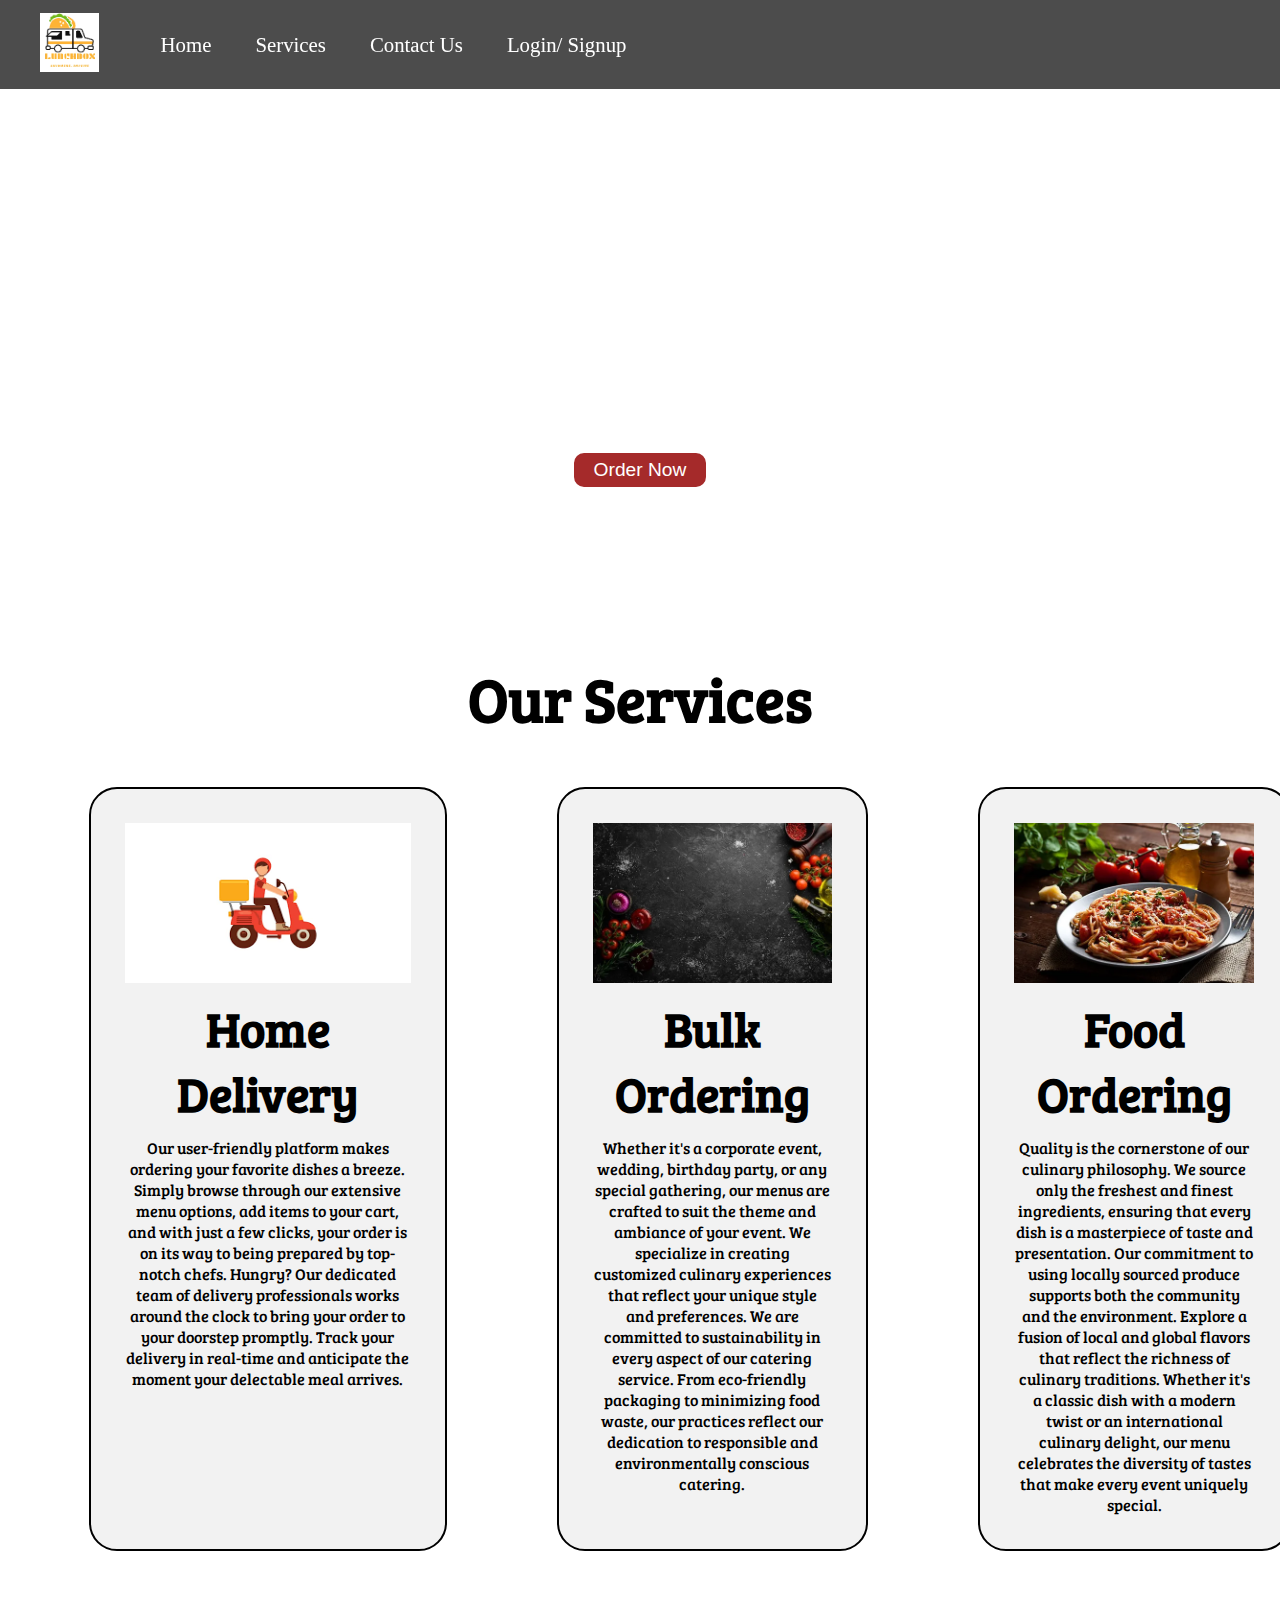
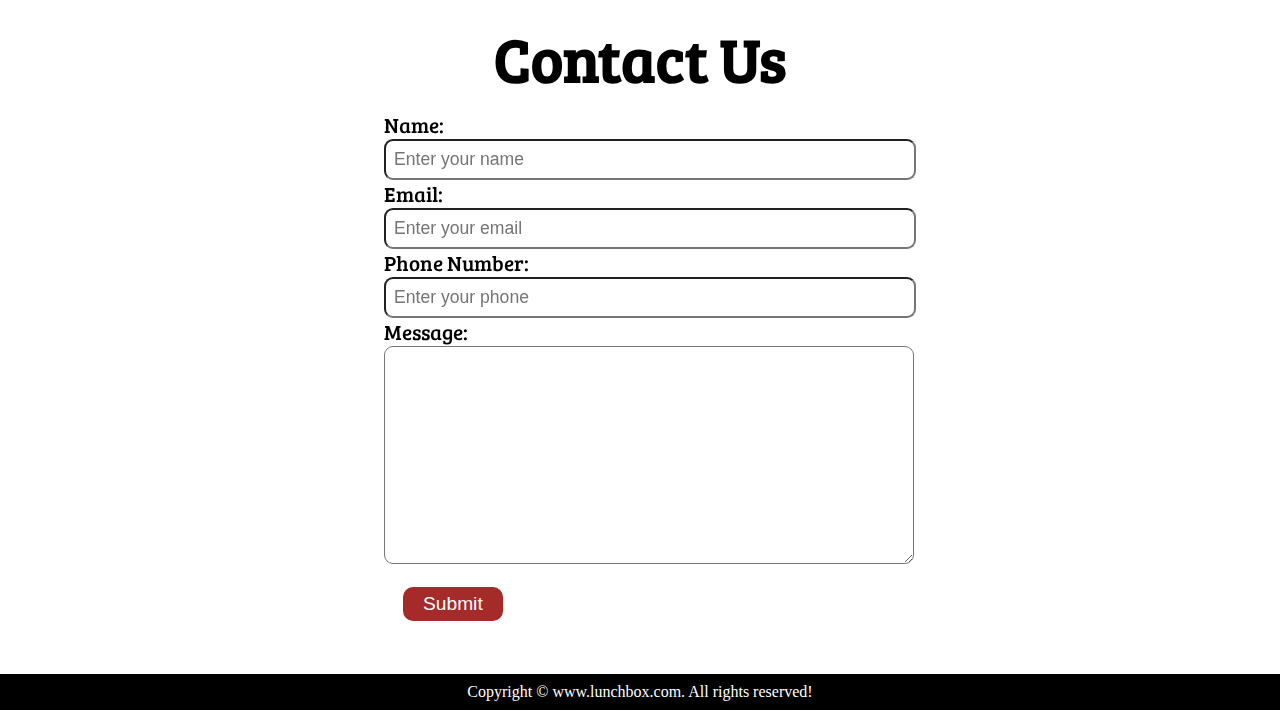
<file: index.html>
<!DOCTYPE html>
<html lang="en">

<head>
    <meta charset="UTF-8">
    <meta name="viewport" content="width=device-width, initial-scale=1.0">
    <meta http-equiv="X-UA-Compatible" content="ie=edge">
    <title>Best Online Food Delivery Service in India | lunchbox.com</title>
    <link rel="stylesheet" href="style.css">
    <link rel="stylesheet" media="screen and (max-width: 1170px)" href="phone.css">
    <link rel="preconnect" href="https://fonts.googleapis.com">
    <link rel="preconnect" href="https://fonts.gstatic.com" crossorigin>
    <link href="https://fonts.googleapis.com/css2?family=Bree+Serif&family=Edu+TAS+Beginner&family=Oswald:wght@200&display=swap" rel="stylesheet">
</head>


<body>
    <nav id="navbar">
        <div id="logo">
            <img src="logo.png" alt="www.lunchbox.com">
        </div>
        <ul>
            <li class="item"><a href="#home">Home</a></li>
            <li class="item"><a href="#services-container">Services</a></li>
            <li class="item"><a href="#contact">Contact Us</a></li>
            <li class="item"><a href="loginsignup.html">Login/ Signup</a></li>
        </ul>
    </nav>

    <section id="home">
        <h1 class="h-primary">Welcome to The LUNCHBOX</h1>
        <p >Order food at anytime of the day and have it delivered at your doorstep in an hour. </p>
        <p >To view the Menu click the button below.</p>
        <button class="btn"><a href="menu.html">Order Now</a></button>
    </section>

    <section id="services-container">
        <h1 class="h-primary center">Our Services</h1>
        <div id="services">
            <div class="box">
                <img src="[data-uri]" alt="">
                <h2 class="h-secondary center">Home Delivery</h2>
                <p class="center">Our user-friendly platform makes ordering your favorite dishes a breeze. Simply browse through our extensive menu options, add items to your cart, and with just a few clicks, your order is on its way to being prepared by top-notch chefs. Hungry? Our dedicated team of delivery professionals works around the clock to bring your order to your doorstep promptly. Track your delivery in real-time and anticipate the moment your delectable meal arrives.</p>
            </div>
            <div class="box">
                <img src="bg2.webp" alt="">
                <h2 class="h-secondary center">Bulk Ordering</h2>
                <p class="center">Whether it's a corporate event, wedding, birthday party, or any special gathering, our menus are crafted to suit the theme and ambiance of your event. We specialize in creating customized culinary experiences that reflect your unique style and preferences. We are committed to sustainability in every aspect of our catering service. From eco-friendly packaging to minimizing food waste, our practices reflect our dedication to responsible and environmentally conscious catering.</p>
            </div>
            <div class="box">
                <img src="2.png" alt="">
                <h2 class="h-secondary center">Food Ordering</h2>
                <p class="center">Quality is the cornerstone of our culinary philosophy. We source only the freshest and finest ingredients, ensuring that every dish is a masterpiece of taste and presentation. Our commitment to using locally sourced produce supports both the community and the environment. Explore a fusion of local and global flavors that reflect the richness of culinary traditions. Whether it's a classic dish with a modern twist or an international culinary delight, our menu celebrates the diversity of tastes that make every event uniquely special.

                </p>
            </div>
        </div>

        <section id="contact">
            <h1 class="h-primary center">Contact Us</h1>
            <div id="contact-box">
                <form action="">
                    <div class="form-group">
                        <label for="name">Name: </label>
                        <input type="text" name="name" id="name" placeholder="Enter your name">
                    </div>
                    <div class="form-group">
                        <label for="email">Email: </label>
                        <input type="email" name="name" id="email" placeholder="Enter your email">
                    </div>
                    <div class="form-group">
                        <label for="phone">Phone Number: </label>
                        <input type="phone" name="name" id="phone" placeholder="Enter your phone">
                    </div>
                    <div class="form-group">
                        <label for="message">Message: </label>
                        <textarea name="message" id="message" cols="30" rows="10"></textarea>
                    </div>
                    <button id="con" class="btn"
                        onclick="document.getElementById('contact').innerHTML = 'Thanks for Contacting Us!'">Submit</button>
                </form>
            </div>
        </section>

        <footer>
            <div class="center">
                Copyright &copy; www.lunchbox.com. All rights reserved!
            </div>
        </footer>

</body>

</html>
</file>
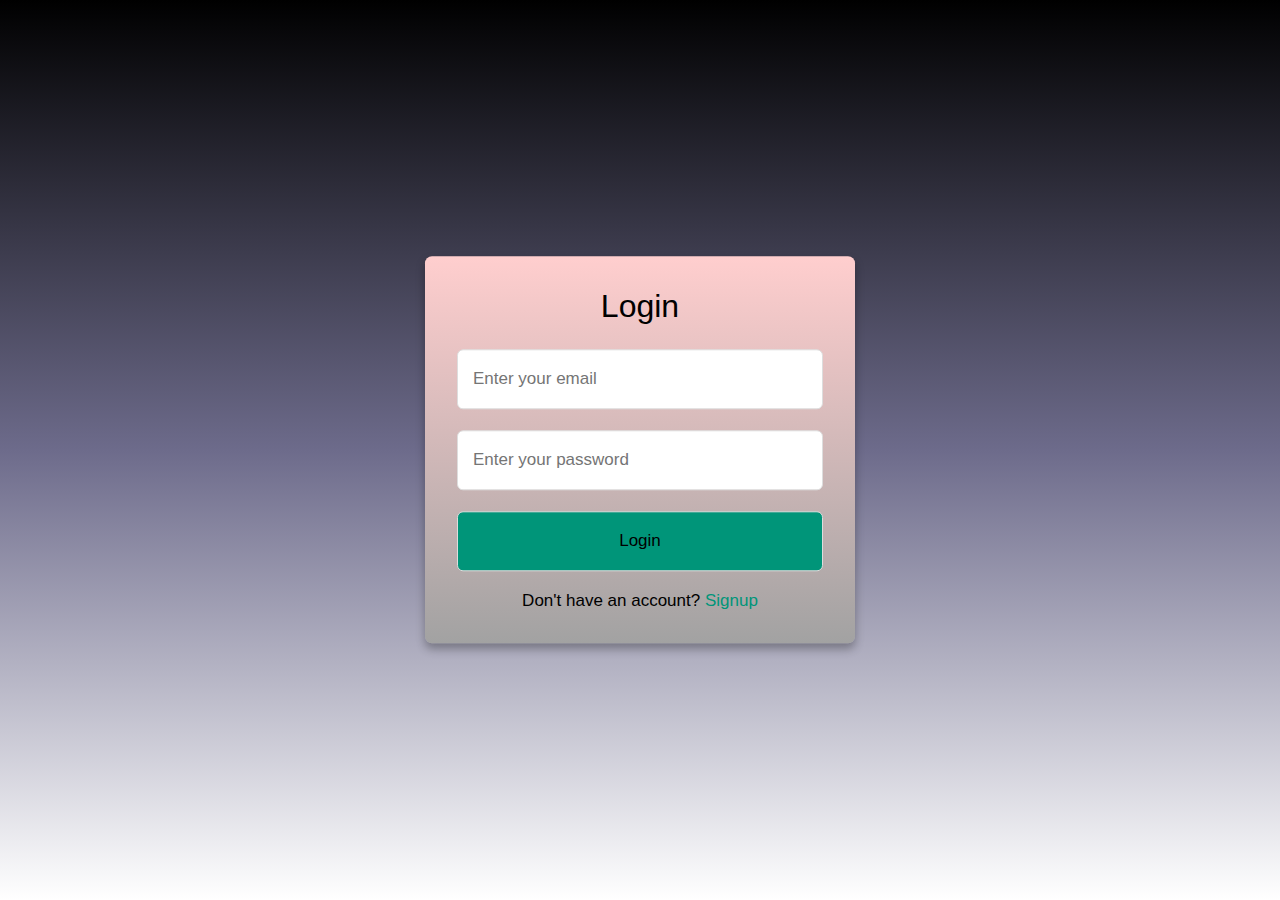
<file: loginsignup.html>
<!DOCTYPE html>

<html lang="en">

<head>
    <meta charset="UTF-8">
    <meta name="viewport" content="width=device-width, initial-scale=1.0">
    <meta http-equiv="X-UA-Compatible" content="ie=edge">
    <title>Login & Registration Form</title>
    <style>
        * {
            margin: 0;
            padding: 0;
            box-sizing: border-box;
            font-family: 'Poppins', sans-serif;
        }

        body {
            min-height: 100vh;
            width: 100%;
            background-image: linear-gradient(rgb(0, 0, 0), rgb(109, 107, 139), rgb(255, 255, 255));
        }
            .container {
                position: absolute;
                top: 50%;
                left: 50%;
                transform: translate(-50%, -50%);
                max-width: 430px;
                width: 100%;
                background-image: linear-gradient(rgb(255, 206, 206), rgb(162, 162, 162));
                border-radius: 7px;
                box-shadow: 0 5px 10px rgba(0, 0, 0, 0.3);
            }

            .container .registration {
                display: none;
            }

            #check:checked~.registration {
                display: block;
            }

            #check:checked~.login {
                display: none;
            }

            #check {
                display: none;
            }

            .container .form {
                padding: 2rem;
            }

            .form header {
                font-size: 2rem;
                font-weight: 500;
                text-align: center;
                margin-bottom: 1.5rem;
            }

            .form input {
                height: 60px;
                width: 100%;
                padding: 0 15px;
                font-size: 17px;
                margin-bottom: 1.3rem;
                border: 1px solid #ddd;
                border-radius: 6px;
                outline: none;
            }

            .form input:focus {
                box-shadow: 0 1px 0 rgba(0, 0, 0, 0.2);
            }

            .form a {
                font-size: 16px;
                color: #009579;
                text-decoration: none;
            }

            .form a:hover {
                text-decoration: underline;
            }

            .form input.button {
                color: #fff;
                background: #009579;
                font-size: 1.2rem;
                font-weight: 500;
                letter-spacing: 1px;
                margin-top: 1.7rem;
                cursor: pointer;
                transition: 0.4s;
            }

            .form input.button:hover {
                background: #006653;
            }

            .signup {
                font-size: 17px;
                text-align: center;
            }

            .signup label {
                color: #009579;
                cursor: pointer;
            }

            .signup label:hover {
                text-decoration: underline;
            }

            .abc {
                background-color: #009579;
            }
    </style>
</head>

<body>
    <div class="container">
        <input type="checkbox" id="check">
        <div class="login form">
            <header>Login</header>
            <form action="menu.html">
                <input type="text" placeholder="Enter your email" required>
                <input type="password" placeholder="Enter your password" required>
                <div class="input-box button">

                    <input type="submit" class="abc" name="Login" value="Login">

                </div>
            </form>
            <div class="signup">
                <span class="signup">Don't have an account?
                    <label for="check">Signup</label>
                </span>
            </div>
        </div>
        <div class="registration form">
            <header>Signup</header>
            <form action="menu.html">
                <input type="text" placeholder="Mobile Number" required>
                <input type="text" placeholder="Enter your email(optional)">
                <input type="password" placeholder="Create a password" required>
                <input type="password" placeholder="Confirm your password" required>
                <div class="input-box button">
                    <input type="submit" class="abc" name="" value="Signup">
                </div>
            </form>

            <div class="signup">
                <span class="signup">Already have an account?
                    <label for="check">Login</label>
                </span>
            </div>
        </div>
    </div>
</body>

</html>
</file>
<file: phone.css>
/* Navigation */
#navbar {
    flex-direction: column;
}

#navbar ul li a{
    font-size: 1rem;
    padding: 0px 7px;
    padding-bottom: 8px;
}
/* Home section */
#home{
    height: 370px; 
    padding: 3px 28px;
}

#home::before{
    height: 480px; 
}

#home p{
    font-size: 13px;
}

/* Services section  */
#services{
    flex-direction: column;
}

#services .box { 
    padding: 14px;
    margin: 2px 0px; 
    margin-bottom: 20px;
}

/* Clients section */
#clients{
    flex-wrap: wrap;
}

#clients img{
    width: 66px;
    padding: 6px;
    height: auto;
}

/* Contact us section */
#contact-box form{
    width:80%;
}
/* Footer */

/* Utility classes */
.h-primary{
    font-size:26px;
}
.btn{
    font-size: 13px;
    padding: 4px 8px;
}
</file>
<file: style.css>
/* CSS Reset */
*{
    margin: 0;
    padding: 0;
}


html{
    scroll-behavior: smooth;
}


/* CSS Variables */


:root{
    --navbar-height: 59px;
}


/* Navigation Bar */


#navbar{
    display: flex;
    align-items: center;
    position: sticky;
    top: 0px;
}


#navbar::before{
    content: "";
    background-color: black;
    position: absolute;
    top:0px;
    left:0px;
    height: 100%;
    width:100%;
    z-index: -1;
    opacity: 0.7;
}


/* Navigation Bar: Logo and Image */


#logo{
    margin: 10px 34px;
}


#logo img{
    height: 59px;
    margin: 3px 6px;
}


/* Navigation Bar: List Styling */


#navbar ul{
    display: flex;
    font-family: 'Baloo Bhai', cursive;
}


#navbar ul li{ 
    list-style: none;
    font-size: 1.3rem;
    align-items: end;
}


#navbar ul li a{
    color: white;
    display: block;
    padding: 3px 22px;
    border-radius: 20px;
    text-decoration: none;
}



#navbar ul li a:hover{
    color: black;
    background-color: white;
}


/* Home Section */


#home{
    display: flex;
    flex-direction: column;
    padding:3px 200px;
    height: 550px;
    justify-content: center;
    align-items: center;
}


#home::before{ 
    content: "";
    position: absolute;
    background: url('https://png.pngtree.com/background/20230621/original/pngtree-rapidly-satisfy-your-hunger-with-3d-fast-food-background-03-picture-image_3910286.jpg') no-repeat center center/cover;
    height: 642px;
    top:0px;
    left:0px;
    width: 100%;
    z-index: -1;
    opacity:0.89;
}


#home h1{
    color:white;
    text-align: center;
    font-family: 'Bree Serif', serif;
}


#home p{
    color:white;
    text-align: center;
    font-size: 1.5rem;
    font-family: 'Bree Serif', serif;
}


/* Services Section */


#services{
    margin: 34px;
    display: flex;
}


#services .box{ 
    border: 2px solid brown;
    padding: 34px;
    margin: 2px 55px;
    border-radius: 28px;
    background: #f2f2f2;
    margin-bottom: 20px;
}


#services .box img{ 
   height: 160px;
   margin: auto;
   display: block;
}


#services .box p{
    font-family: 'Bree Serif', serif;
} 

/* Contact Section */


#contact{
    position: relative;
}


#contact::before{
    content: "";
    position: absolute;
    width: 100%;
    height: 100%;
    z-index: -1;
    opacity: 0.7;
}


#contact-box{
    display: flex;
    justify-content: center;
    align-items: center;
    padding-bottom: 34px;
}


#contact-box input, #contact-box textarea{
    width: 100%;
    padding: 0.5rem;
    border-radius: 9px;
    font-size: 1.1rem;
}


#contact-box form{
    width: 40%;
}


#contact-box label{
   font-size: 1.3rem;
   font-family: 'Bree Serif', serif;
}


footer{
    background: black;
    color: white;
    padding: 9px 20px;
}


/* Utility Classes */


.h-primary{
    font-family: 'Bree Serif', serif;
    font-size: 3.8rem;
    padding: 12px;
}


.h-secondary{
    font-family: 'Bree Serif', serif;
    font-size: 2.3rem;
    padding: 12px;
}


.btn{
    padding: 6px 20px;
    border: 2px solid white;
    background-color: brown;
    color: white;
    margin: 17px;
    font-size: 1.5rem;
    border-radius: 10px;
    cursor:pointer;
}


#home .btn a {
    color: white;
    text-decoration: none;
}


.center{
    text-align: center;
}


/* services section */


#services {
    margin: 34px;
    display: flex;
}


#services .box {
    border: 2px solid black;
}


#services .box img {
    height: 160px;
    display: block;
    margin: auto;
}


#services

/* Utility Classes */


.h-primary {
    font-size: 3.8rem;
    padding: 12px;
}


.h-secondary {
    font-size: 3rem;
    padding: 12px;
}


.btn {
    padding: 6px 20px;
    border: 2px solid white;
    background-color: brown;
    color: white;
    margin: 17px;
    font-size: 1.2rem;
    border-radius: 12px;
    cursor: pointer;
}


.center {
    text-align: center;
}
</file>
